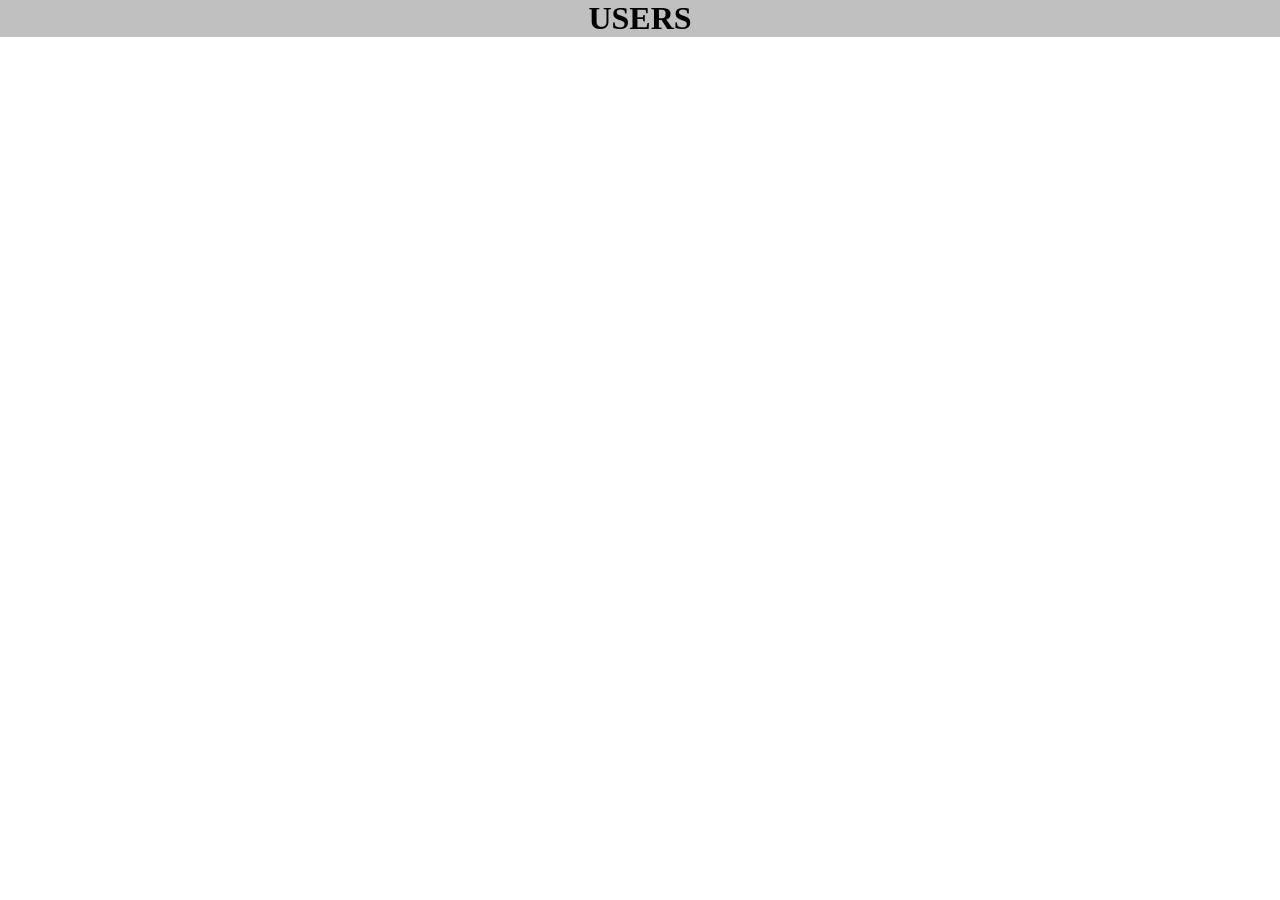
<file: newWay/PROJECT/index.html>
<!doctype html>
<html lang="en">
<head>
    <meta charset="UTF-8">
    <meta name="viewport"
          content="width=device-width, user-scalable=no, initial-scale=1.0, maximum-scale=1.0, minimum-scale=1.0">
    <meta http-equiv="X-UA-Compatible" content="ie=edge">
    <link rel="stylesheet" href="style.css">
    <title>Document</title>
</head>
<body>

<div class="main">
    <h1>USERS</h1>
    <div class="wrap"></div>
</div>

<script src="main.js"></script>
</body>
</html>
</file>
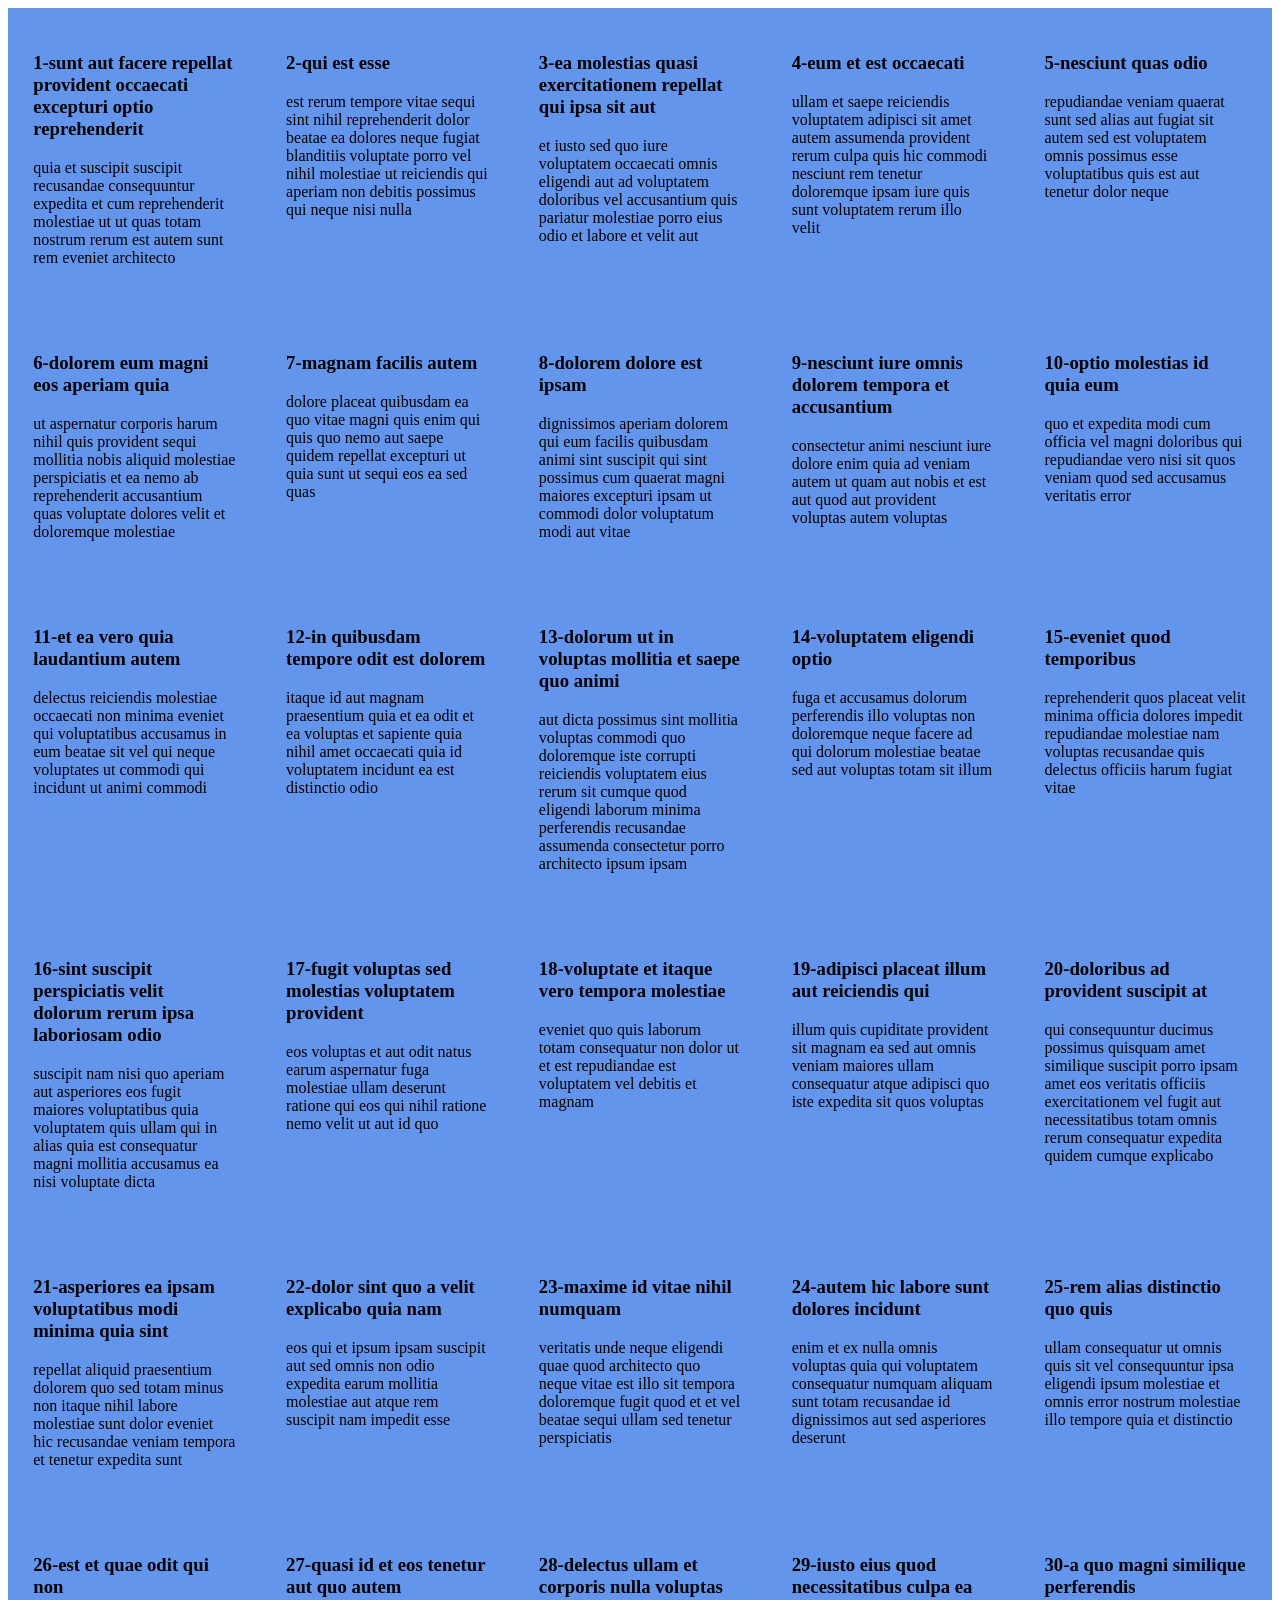
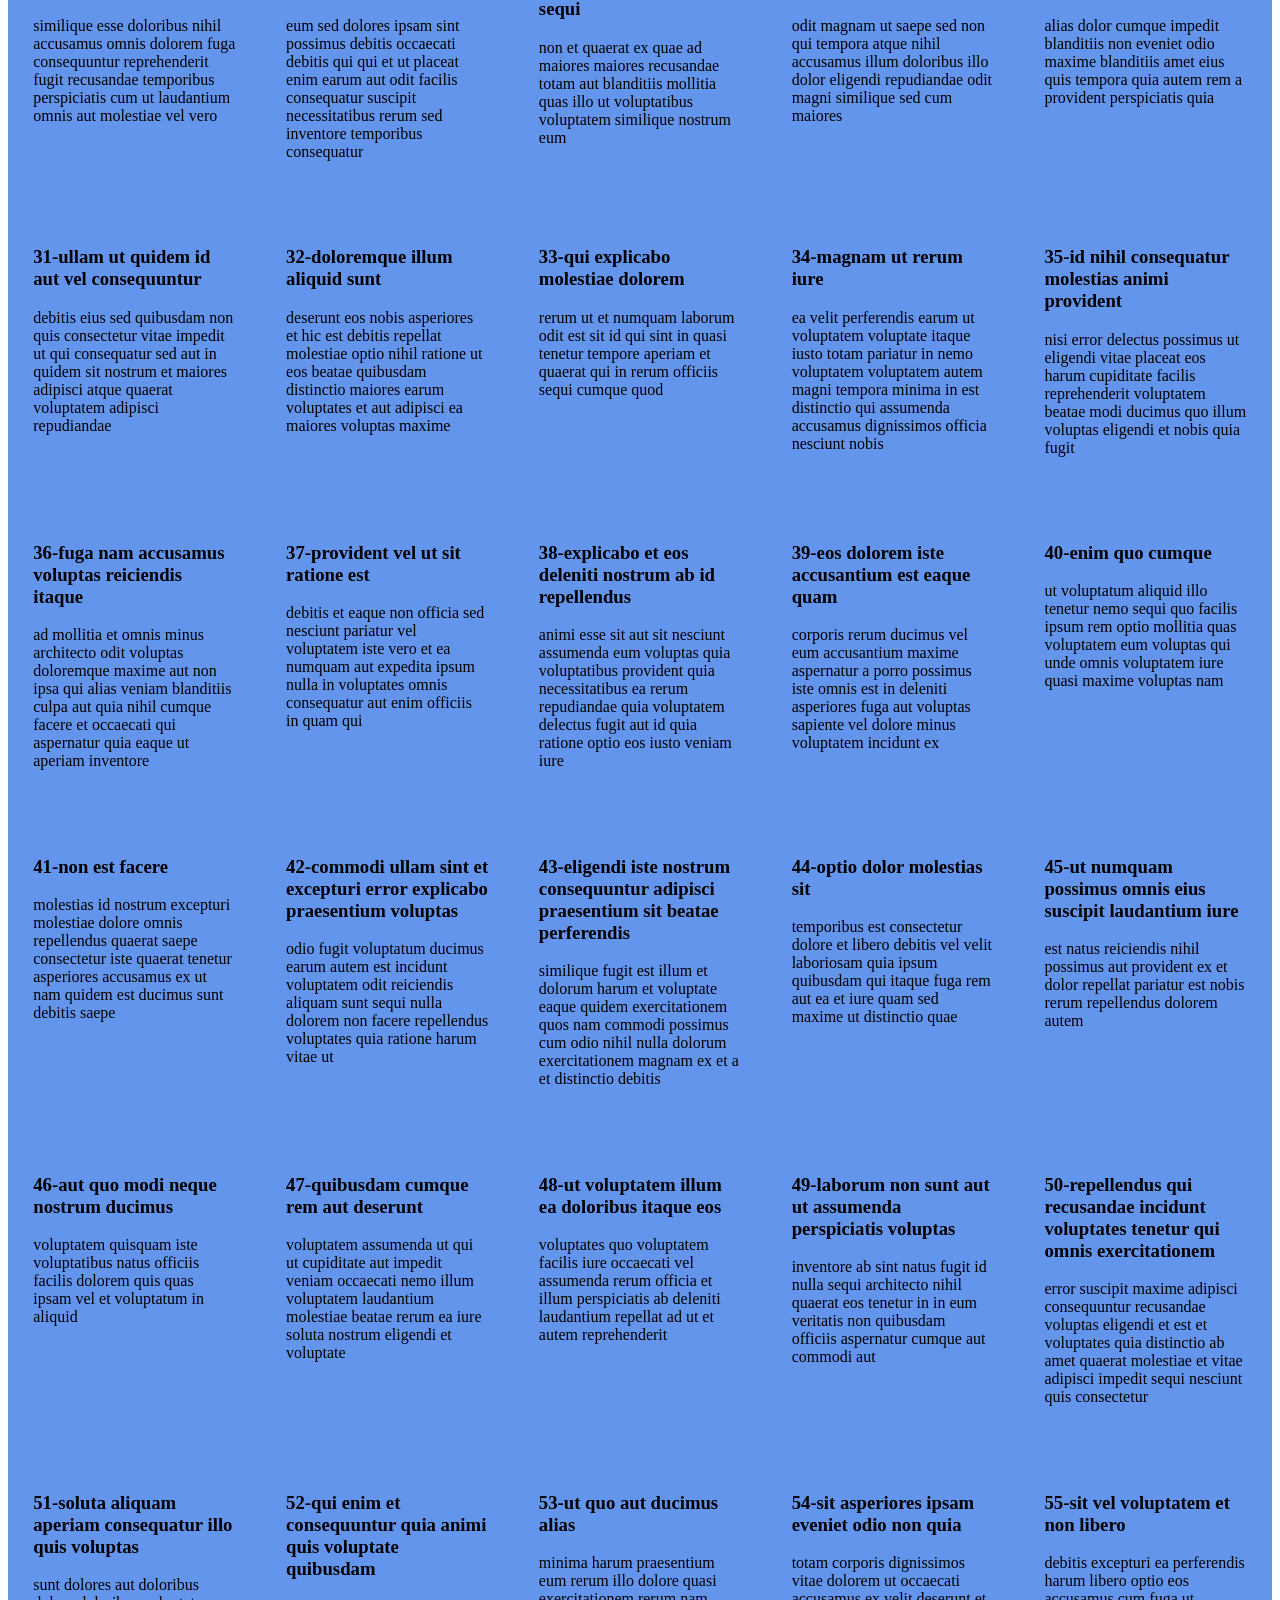
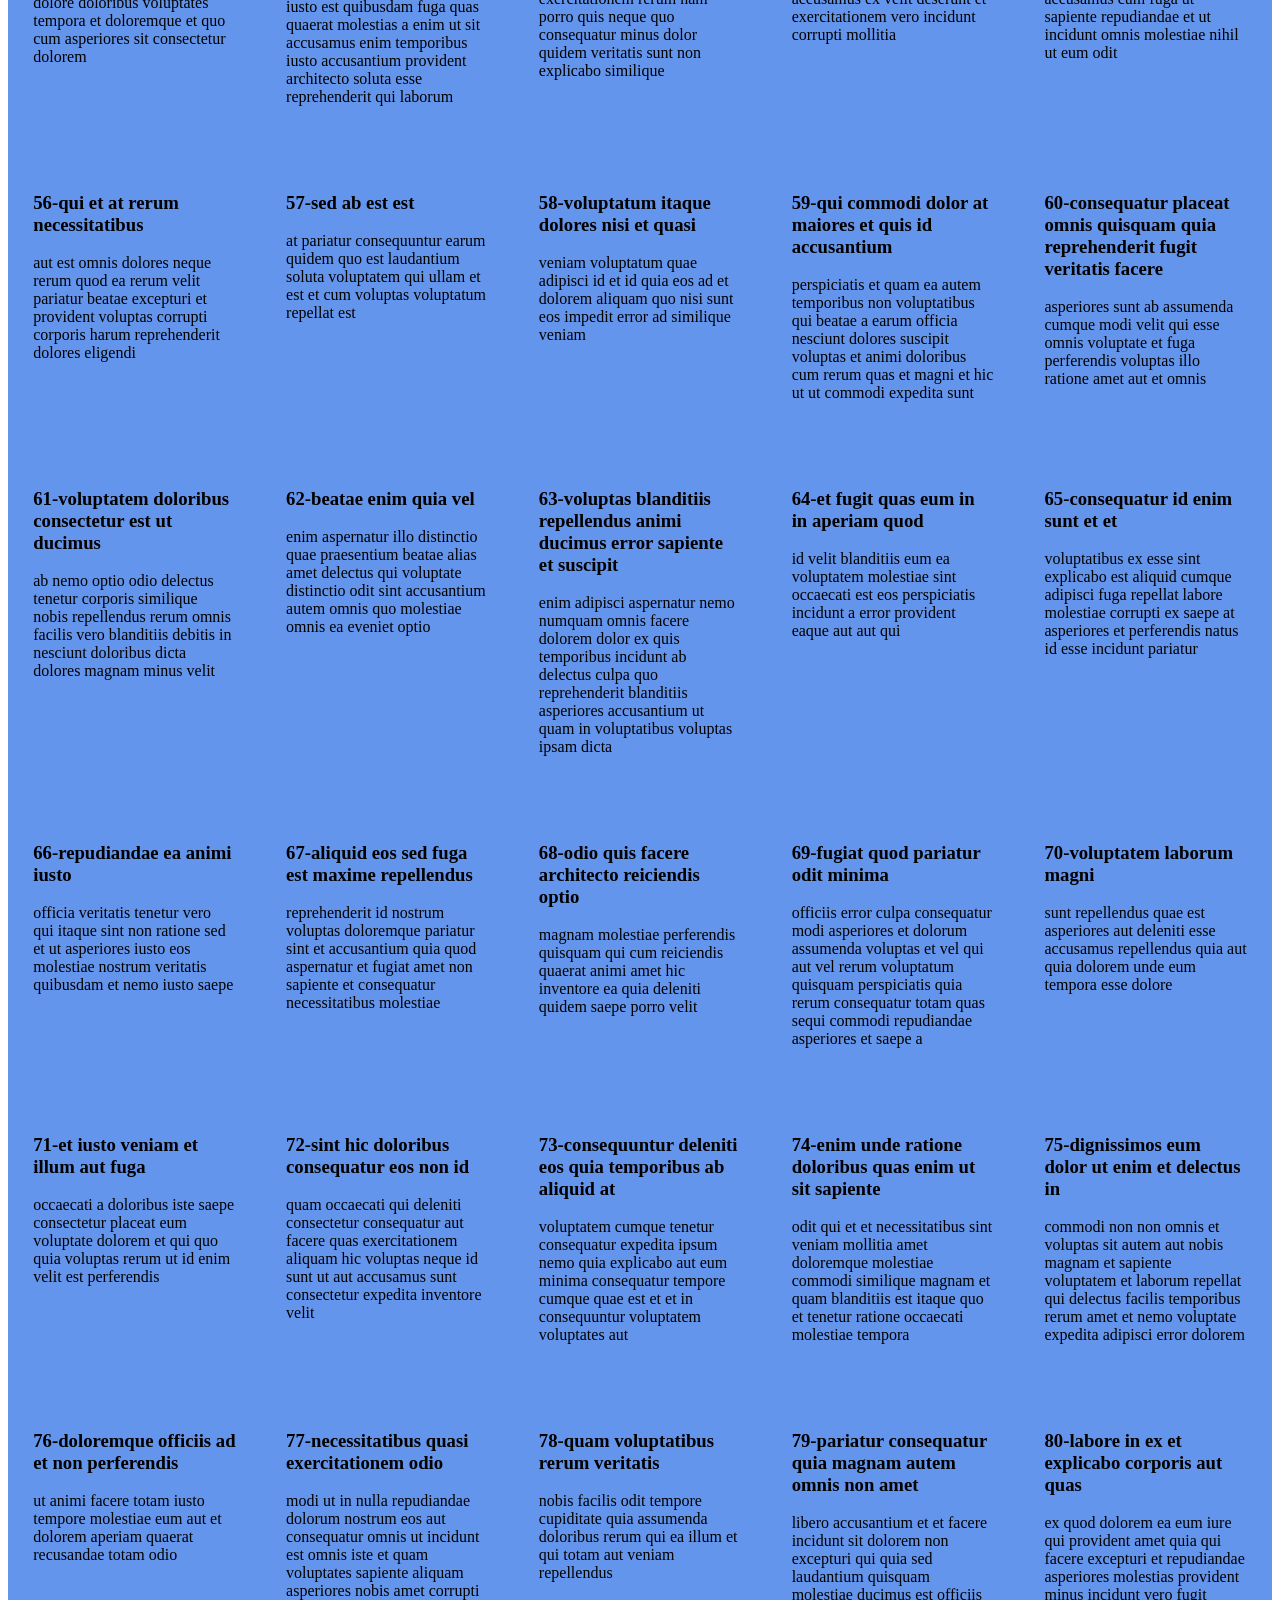
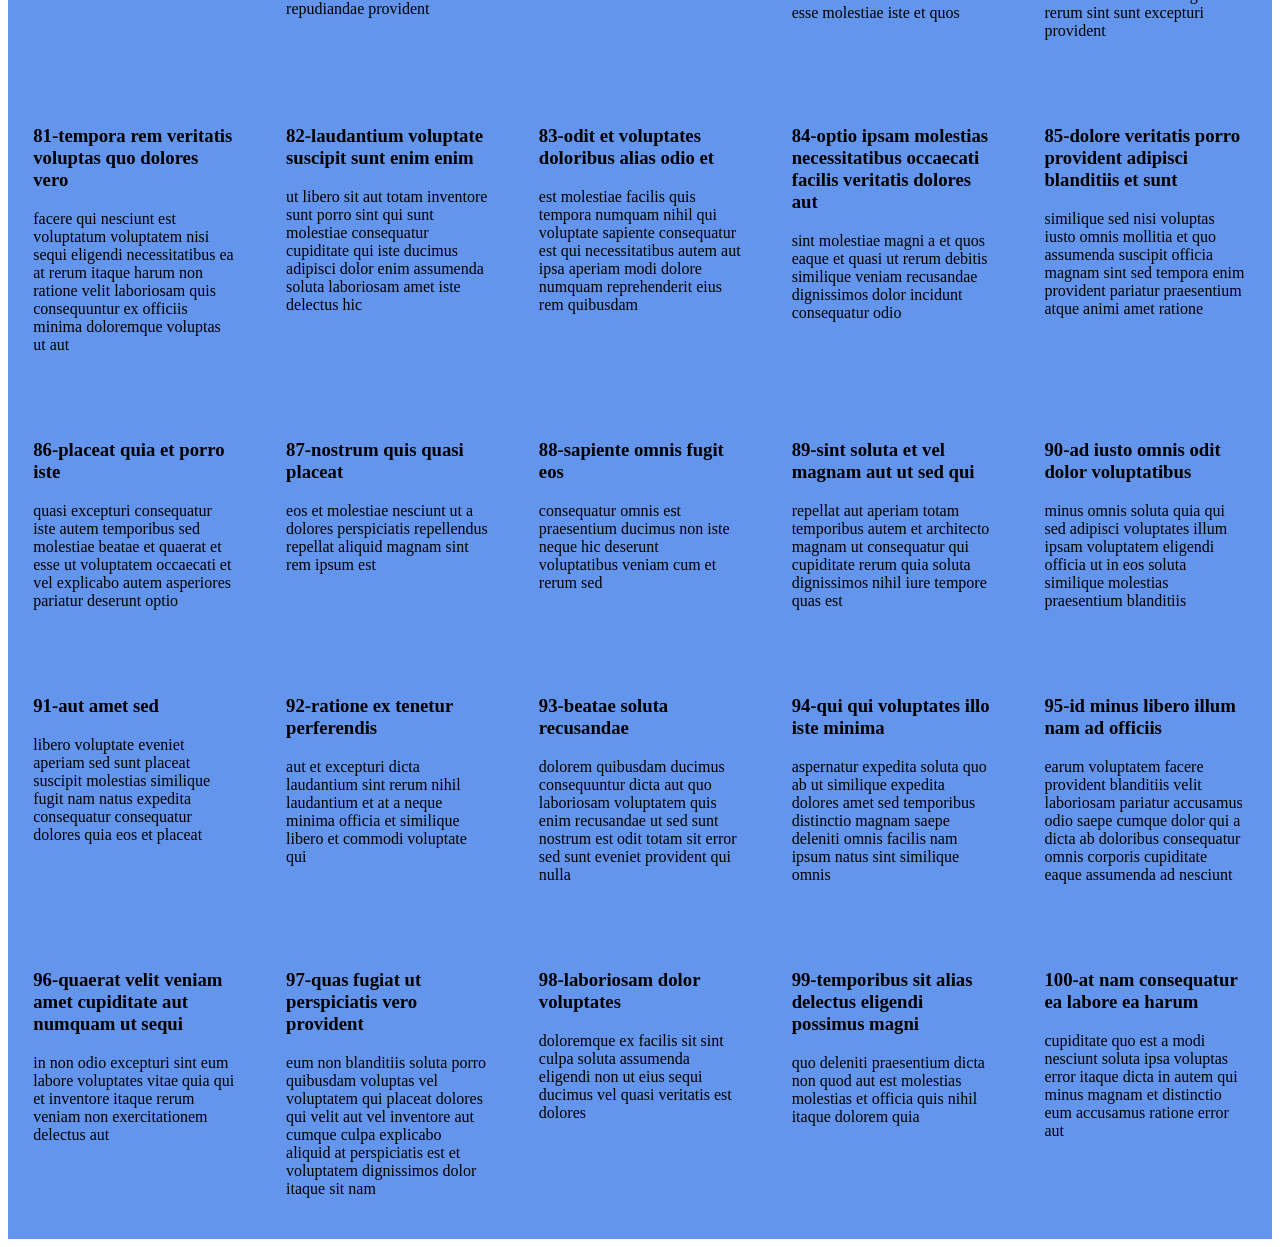
<file: newWay/lesson2/task/index.html>
<!DOCTYPE html>
<html lang="en">
<head>
    <meta charset="UTF-8">
    <title>Title</title>
    <script src="my.js"></script>
    <link rel="stylesheet" href="main.css">
</head>
<body>
</body>
</html>
</file>
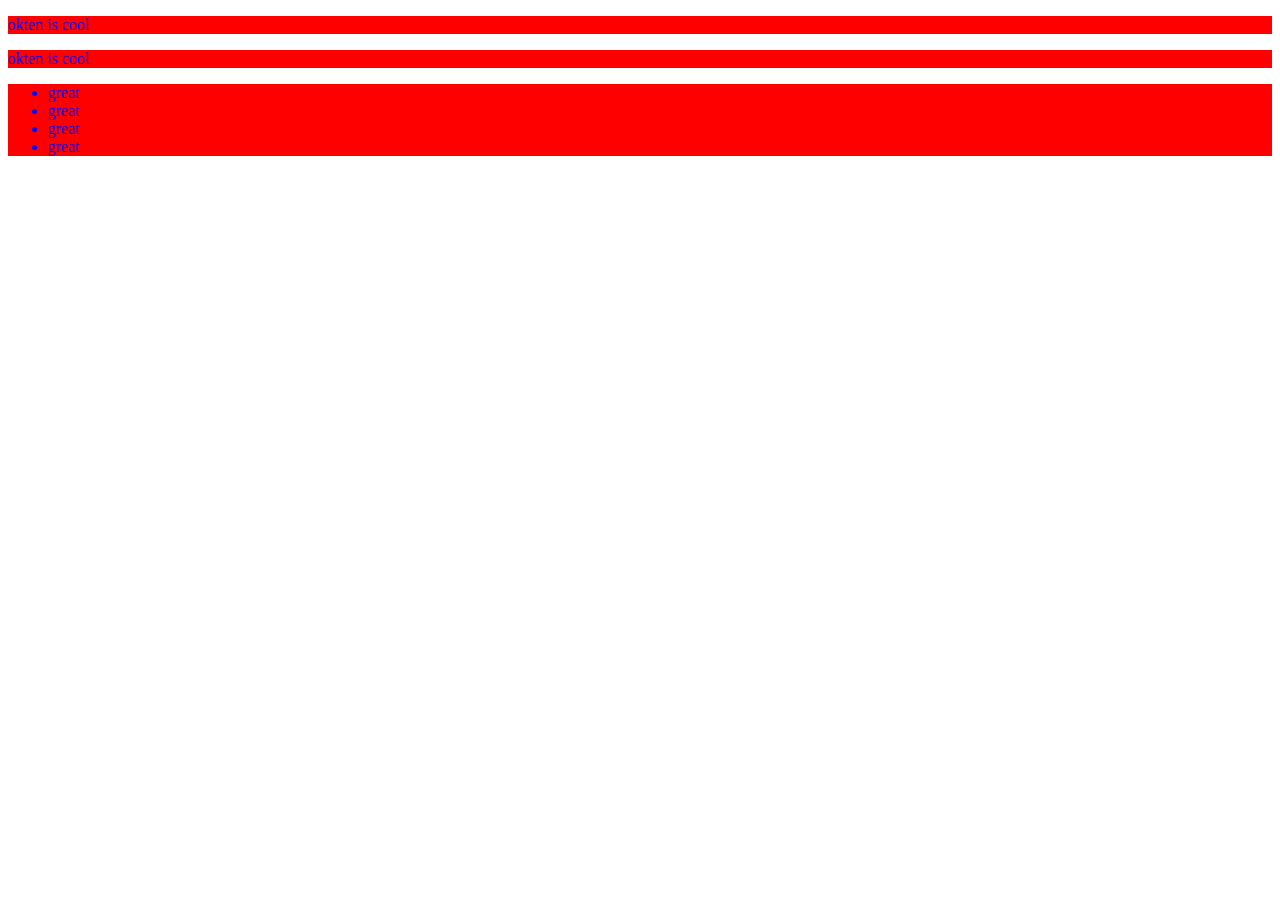
<file: newWay/lesson5/task/index.html>
<!DOCTYPE html>
<html lang="en">
<head>
  <meta charset="UTF-8">
  <title>Title</title>
</head>
<body>
<p id="content">Lorem ipsum dolor sit amet, consectetur adipisicing elit. Blanditiis cupiditate deleniti
  molestias mollitia pariatur porro saepe! Dolorem eaque earum eligendi, iste maxime molestias quam vitae.
  Dolore hic in quae sed.
</p>

<div id="rules" class="fc bp">
  Первое правило Бойцовского клуба: никому не рассказывать о Бойцовском клубе. Второе правило Бойцовского
  клуба: никогда никому не рассказывать о Бойцовском клубе. Третье правило Бойцовского клуба: в схватке
  участвуют только двое. Четвертое правило Бойцовского клуба: не более одного поединка за один раз
</div>

<ul>
  <li class="fc_rules rule1">Первое правило Бойцовского клуба: никому не рассказывать о Бойцовском клубе.</li>
  <li class="fc_rules rule2">Второе правило Бойцовского
    клуба: никогда никому не рассказывать о Бойцовском клубе
  </li>
  <li class="fc_rules rule3">Третье правило Бойцовского клуба: в схватке
    участвуют только двое.
  </li>
  <li class="fc_rules rule4">Четвертое правило Бойцовского клуба: не более одного поединка за один раз</li>
</ul>


<script src="script.js"></script>
</body>
</html>
</file>
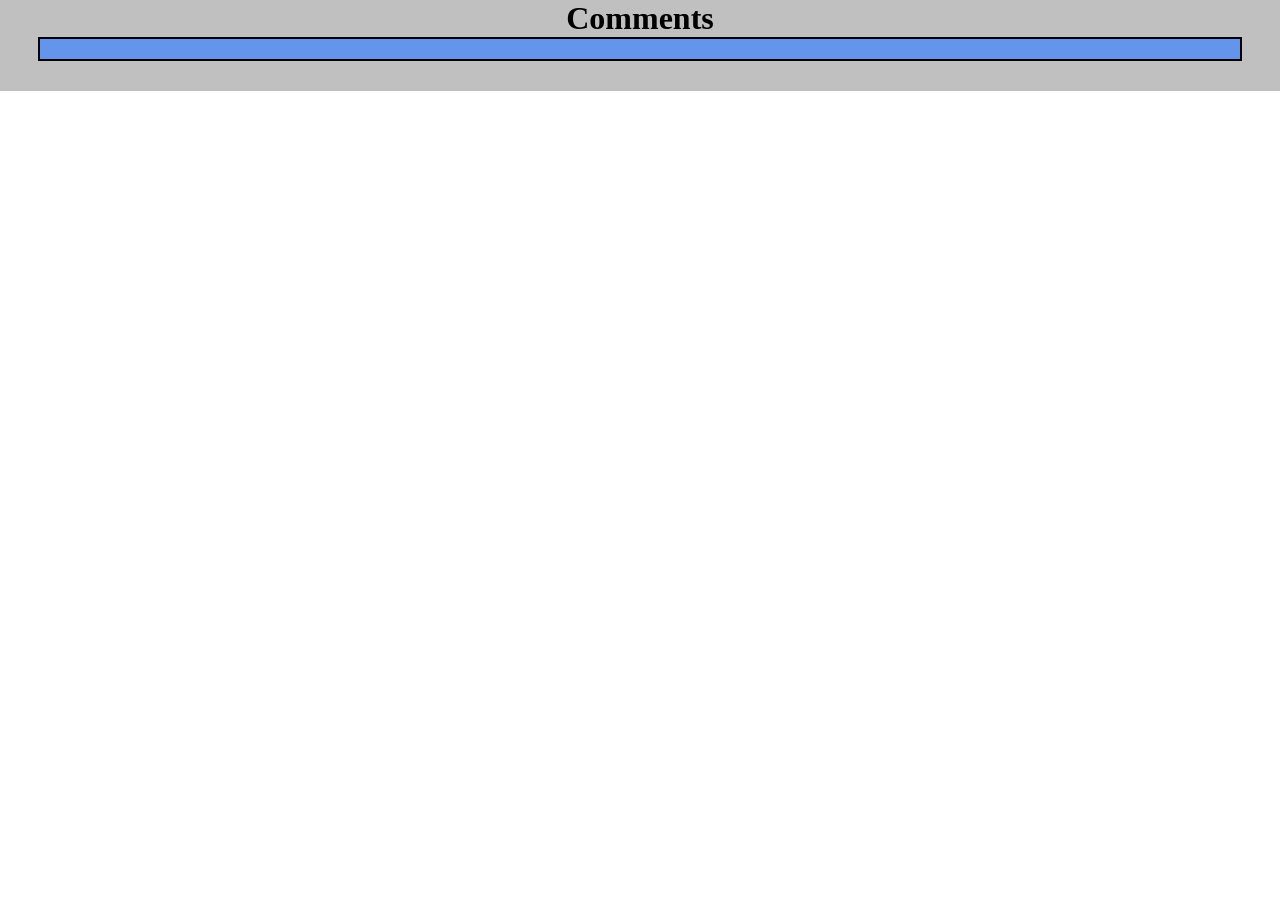
<file: newWay/PROJECT/post-details.html>
<!doctype html>
<html lang="en">
<head>
  <meta charset="UTF-8">
  <meta name="viewport"
        content="width=device-width, user-scalable=no, initial-scale=1.0, maximum-scale=1.0, minimum-scale=1.0">
  <meta http-equiv="X-UA-Compatible" content="ie=edge">
  <title>Document</title>
  <link rel="stylesheet" href="post-details.css">
</head>
<body>
<div class="main">
  <h1>Comments</h1>
  <div id="block"></div>
  <div class="info"></div>
  <div class="container"></div>
</div>


<script src="post-details.js"></script>
</body>
</html>
</file>
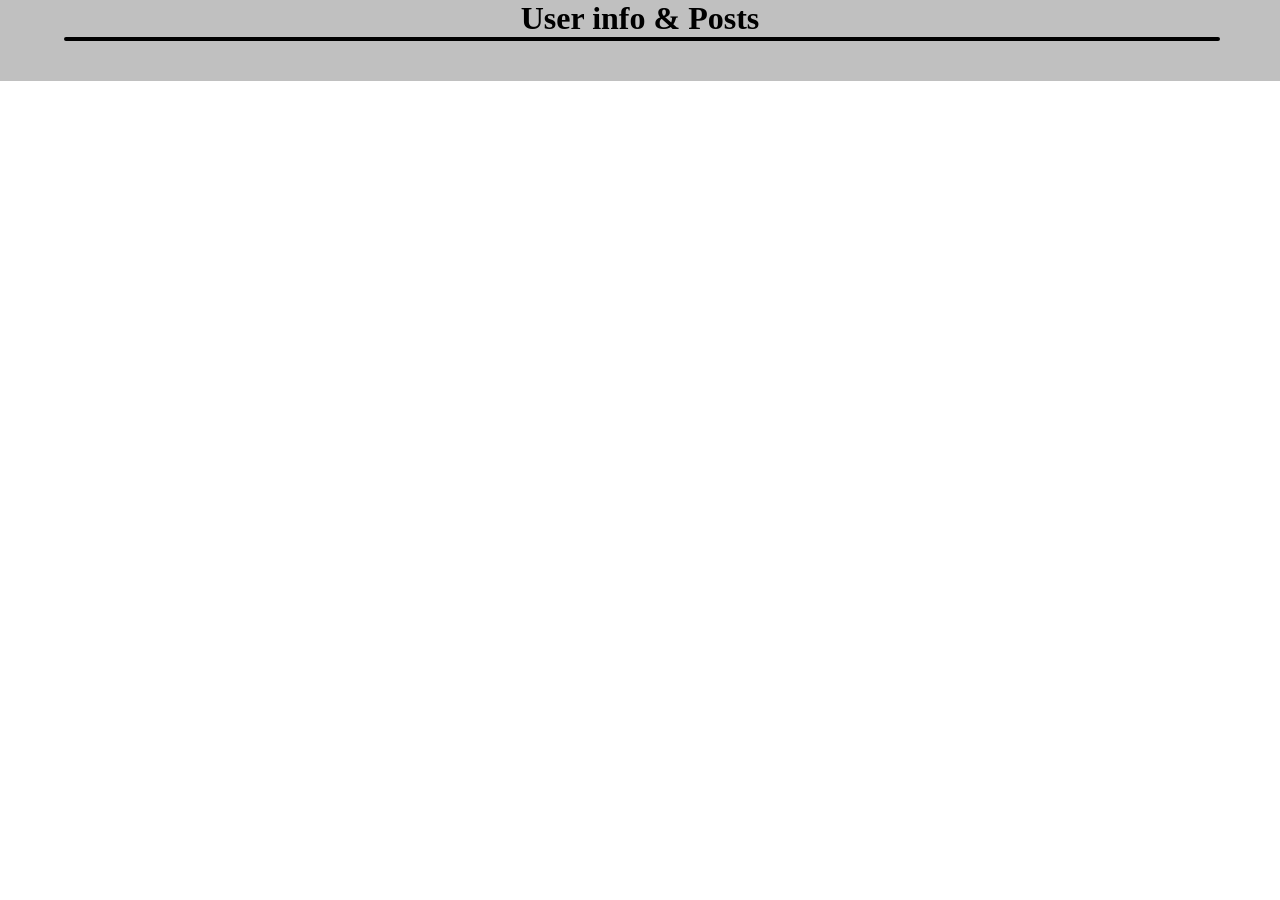
<file: newWay/PROJECT/user-details.html>
<!DOCTYPE html>
<html lang="en">
<head>
    <meta charset="UTF-8">
    <link rel="stylesheet" href="user-details.css">
    <title>Title</title>
</head>
<body>
<div class="skin">
    <h1>User info & Posts</h1>
    <div class="mainWrap"></div>
    <div class="infoButton"></div>
    <div class="container"></div>
</div>


<script src="user-details.js"></script>
</body>
</html>
</file>
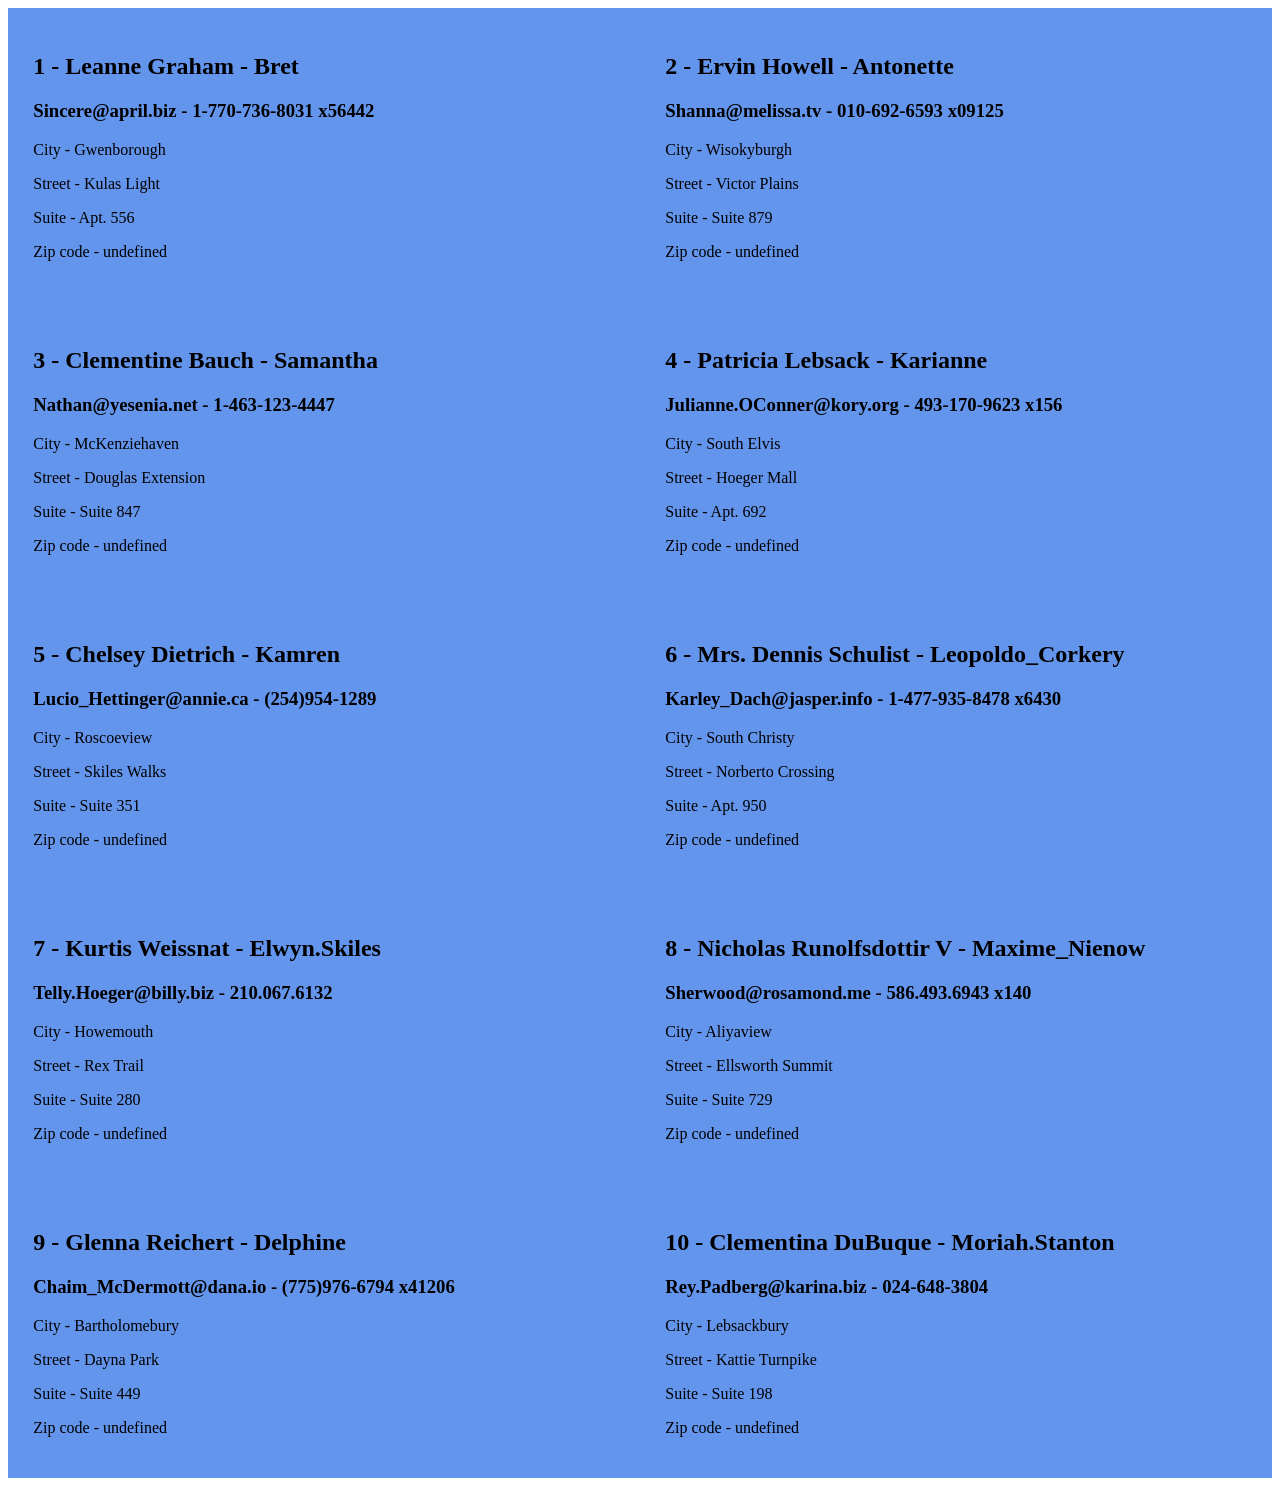
<file: newWay/lesson2/task/index1.html>
<!DOCTYPE html>
<html lang="en">
<head>
    <meta charset="UTF-8">
    <link rel="stylesheet" href="main1.css">
    <script src="my1.js"></script>
    <title>Title</title>
</head>
<body>

</body>
</html>
</file>
<file: newWay/PROJECT/style.css>
*{
    margin: 0;
    padding: 0;
}

.main{
    text-align: center;
    background: silver;
}

.wrap{
    display: flex;
    flex-wrap: wrap;
    width: 100%;

}

.style{
    width: 45%;
    margin:2%;
    border: 2px solid black;
    background: cornflowerblue;
    border-radius: 10px;
}

.button{
    margin: 10px;
    background: silver;
    padding: 2px;
}
</file>
<file: newWay/lesson2/task/main.css>
.wrap{
    width:100%;
    background: cornflowerblue;
    display: flex;
    flex-wrap: wrap;
}

.wrap>div{
    width:20%;
    padding: 2%;
    box-sizing: border-box;
}
</file>
<file: newWay/PROJECT/post-details.css>
*{
    padding: 0;
    margin: 0;
    width: 100%;
}
.main{
    background: silver;
    text-align: center;
}

#block {
    width: 94%;
    text-align: center;
    box-sizing: border-box;
    justify-content: center;
    border: 2px black solid;
    margin-left: 3%;
    background: cornflowerblue;
    padding: 10px;
}

button {
    font-size: 20px;
    padding: 10px;
    background: cornflowerblue;
    border-radius: 10px;
    width: 90%;
    margin-top: 20px;
}

.container {
    width: 100%;
    display: flex;
    flex-wrap: wrap;
    margin-top: 10px;
    padding: 10px;
}

.mainComment {
    width: 25%;
    box-sizing: border-box;
    border-radius: 10px;
    background: cornflowerblue;
    text-align: center;
    border: 2px black solid;
}
</file>
<file: newWay/PROJECT/user-details.css>
*{
    padding: 0;
    margin: 0;
}
.skin{
    text-align: center;
    background: silver;
    width: 100%;
}

.main-wrap{
    text-align: center;
    width: 96%;
    border-radius: 5px;
    border: 2px solid black;
    margin: 2%;
    background: cornflowerblue;

}

button {
    width: 90%;
    background: cornflowerblue;
    color: black;
    padding: 10px;
    font-size: 36px;
    border-radius: 10px;
    margin-top: 20px;
}

.container {
    display: flex;
    width: 100%;
    flex-wrap: wrap;
    margin-top: 20px;
    padding: 10px;
    box-sizing: border-box;
    margin-left: 2%;
}

.box {
    width: 19%;
    background: cornflowerblue;
    border: 2px black solid;
    text-align: center;
    align-items: center;
    box-sizing: border-box;
    margin: 2px;

}

a {
    text-decoration: none;
    color: black;
}

.style{
    border: 2px solid black;
    width: 90%;
    background: cornflowerblue;
    border-radius: 10px;
    margin-left: 5%;
}
</file>
<file: newWay/lesson2/task/main1.css>
.wrap{
    width:100%;
    background: cornflowerblue;
    display: flex;
    flex-wrap: wrap;
}

.wrap>div{
    width:50%;
    padding: 2%;
    box-sizing: border-box;
}
</file>
